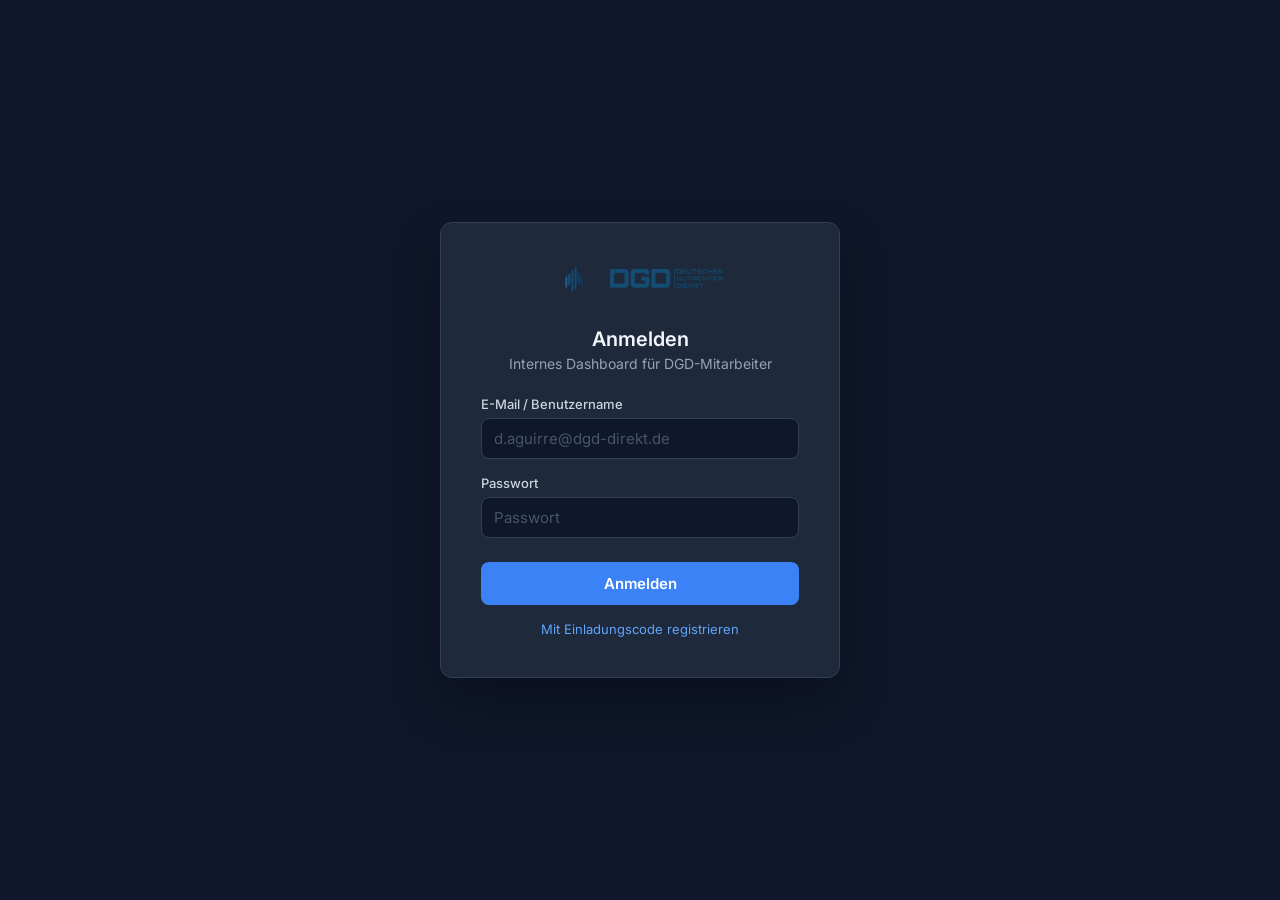
<file: dashboard/login.html>
<!DOCTYPE html>
<html lang="de">
<head>
    <meta charset="UTF-8">
    <meta name="viewport" content="width=device-width, initial-scale=1.0">
    <title>DGD Dashboard - Anmelden</title>
    <link rel="icon" href="img/dgd-falcon.png" type="image/png">
    <link rel="preconnect" href="https://fonts.googleapis.com">
    <link rel="preconnect" href="https://fonts.gstatic.com" crossorigin>
    <link href="https://fonts.googleapis.com/css2?family=Inter:wght@400;500;600;700&display=swap" rel="stylesheet">
    <style>
        *, *::before, *::after { box-sizing: border-box; margin: 0; padding: 0; }
        body {
            font-family: 'Inter', -apple-system, sans-serif;
            background: #0f172a;
            min-height: 100vh;
            display: flex;
            align-items: center;
            justify-content: center;
        }
        .login-card {
            background: #1e293b;
            border: 1px solid #334155;
            border-radius: 12px;
            padding: 2.5rem;
            width: 100%;
            max-width: 400px;
            box-shadow: 0 25px 50px rgba(0,0,0,.3);
        }
        .login-card__logo {
            display: flex;
            align-items: center;
            gap: 12px;
            margin-bottom: 2rem;
            justify-content: center;
        }
        .login-card__logo img { height: 32px; }
        .login-card h2 {
            color: #f1f5f9;
            font-size: 1.25rem;
            font-weight: 600;
            text-align: center;
            margin-bottom: .25rem;
        }
        .login-card__sub {
            color: #94a3b8;
            font-size: .875rem;
            text-align: center;
            margin-bottom: 1.5rem;
        }
        .form-group { margin-bottom: 1rem; }
        .form-group label {
            display: block;
            color: #cbd5e1;
            font-size: .8125rem;
            font-weight: 500;
            margin-bottom: .375rem;
        }
        .form-group input {
            width: 100%;
            padding: .625rem .75rem;
            background: #0f172a;
            border: 1px solid #334155;
            border-radius: 8px;
            color: #f1f5f9;
            font-size: .9375rem;
            font-family: inherit;
            transition: border-color .15s;
        }
        .form-group input:focus {
            outline: none;
            border-color: #3b82f6;
            box-shadow: 0 0 0 3px rgba(59,130,246,.15);
        }
        .form-group input::placeholder { color: #475569; }
        .btn-login {
            width: 100%;
            padding: .75rem;
            background: #3b82f6;
            color: #fff;
            border: none;
            border-radius: 8px;
            font-size: .9375rem;
            font-weight: 600;
            font-family: inherit;
            cursor: pointer;
            margin-top: .5rem;
            transition: background .15s;
        }
        .btn-login:hover { background: #2563eb; }
        .btn-login:disabled { opacity: .5; cursor: not-allowed; }
        .alert {
            background: #7f1d1d;
            border: 1px solid #991b1b;
            color: #fca5a5;
            padding: .625rem .75rem;
            border-radius: 8px;
            font-size: .8125rem;
            margin-bottom: 1rem;
            display: none;
        }
        .toggle-link {
            display: block;
            text-align: center;
            color: #60a5fa;
            font-size: .8125rem;
            margin-top: 1rem;
            text-decoration: none;
        }
        .toggle-link:hover { text-decoration: underline; }
        .hidden { display: none !important; }
    </style>
</head>
<body>
    <div class="login-card">
        <div class="login-card__logo">
            <img src="img/dgd-falcon.png" alt="DGD" width="40" height="40">
            <img src="img/dgd-logo.png" alt="DGD Dashboard" style="height:24px">
        </div>
        <h2 id="auth-title">Anmelden</h2>
        <p class="login-card__sub" id="auth-subtitle">Internes Dashboard f&uuml;r DGD-Mitarbeiter</p>

        <form id="login-form">
            <div class="form-group">
                <label for="auth-username">E-Mail / Benutzername</label>
                <input type="text" id="auth-username" placeholder="d.aguirre@dgd-direkt.de" required autocomplete="username">
            </div>
            <div class="form-group hidden" id="auth-email-group">
                <label for="auth-email">E-Mail</label>
                <input type="email" id="auth-email" placeholder="max@dgd.digital" autocomplete="email">
            </div>
            <div class="form-group hidden" id="auth-displayname-group">
                <label for="auth-displayname">Anzeigename</label>
                <input type="text" id="auth-displayname" placeholder="Max Mustermann" autocomplete="name">
            </div>
            <div class="form-group">
                <label for="auth-password">Passwort</label>
                <input type="password" id="auth-password" placeholder="Passwort" required autocomplete="current-password">
            </div>
            <div class="form-group hidden" id="auth-code-group">
                <label for="auth-invite-code">Einladungscode</label>
                <input type="text" id="auth-invite-code" placeholder="DGD-XXXX-XXXX">
            </div>
            <div class="alert" id="auth-error"></div>
            <button type="submit" class="btn-login" id="auth-submit">Anmelden</button>
        </form>
        <a href="#" id="auth-toggle" class="toggle-link">Mit Einladungscode registrieren</a>
    </div>

    <script>
    (function() {
        const API_BASE = 'api/auth/';
        let isRegister = false;
        const form = document.getElementById('login-form');
        const toggle = document.getElementById('auth-toggle');
        const errEl = document.getElementById('auth-error');
        const title = document.getElementById('auth-title');
        const subtitle = document.getElementById('auth-subtitle');

        toggle.addEventListener('click', function(e) {
            e.preventDefault();
            isRegister = !isRegister;
            document.getElementById('auth-email-group').classList.toggle('hidden', !isRegister);
            document.getElementById('auth-displayname-group').classList.toggle('hidden', !isRegister);
            document.getElementById('auth-code-group').classList.toggle('hidden', !isRegister);
            title.textContent = isRegister ? 'Registrieren' : 'Anmelden';
            subtitle.textContent = isRegister ? 'Neues Konto mit Einladungscode erstellen' : 'Internes Dashboard f\u00fcr DGD-Mitarbeiter';
            toggle.textContent = isRegister ? 'Bereits registriert? Anmelden' : 'Mit Einladungscode registrieren';
            document.getElementById('auth-submit').textContent = isRegister ? 'Registrieren' : 'Anmelden';
        });

        form.addEventListener('submit', async function(e) {
            e.preventDefault();
            errEl.style.display = 'none';
            const btn = document.getElementById('auth-submit');
            btn.disabled = true;

            const endpoint = isRegister ? 'register' : 'login';
            const body = {
                username: document.getElementById('auth-username').value.trim(),
                password: document.getElementById('auth-password').value,
            };
            if (isRegister) {
                body.email = document.getElementById('auth-email').value.trim();
                body.display_name = document.getElementById('auth-displayname').value.trim();
                body.invite_code = document.getElementById('auth-invite-code').value.trim();
            }

            try {
                const res = await fetch(API_BASE + endpoint, {
                    method: 'POST',
                    headers: { 'Content-Type': 'application/json' },
                    credentials: 'same-origin',
                    body: JSON.stringify(body),
                });
                const data = await res.json();
                if (data.success || data.ok) {
                    window.location.href = 'index.php';
                } else {
                    errEl.textContent = data.message || 'Anmeldung fehlgeschlagen';
                    errEl.style.display = 'block';
                }
            } catch (err) {
                errEl.textContent = 'Verbindungsfehler. Bitte erneut versuchen.';
                errEl.style.display = 'block';
            } finally {
                btn.disabled = false;
            }
        });
    })();
    </script>
</body>
</html>
</file>
